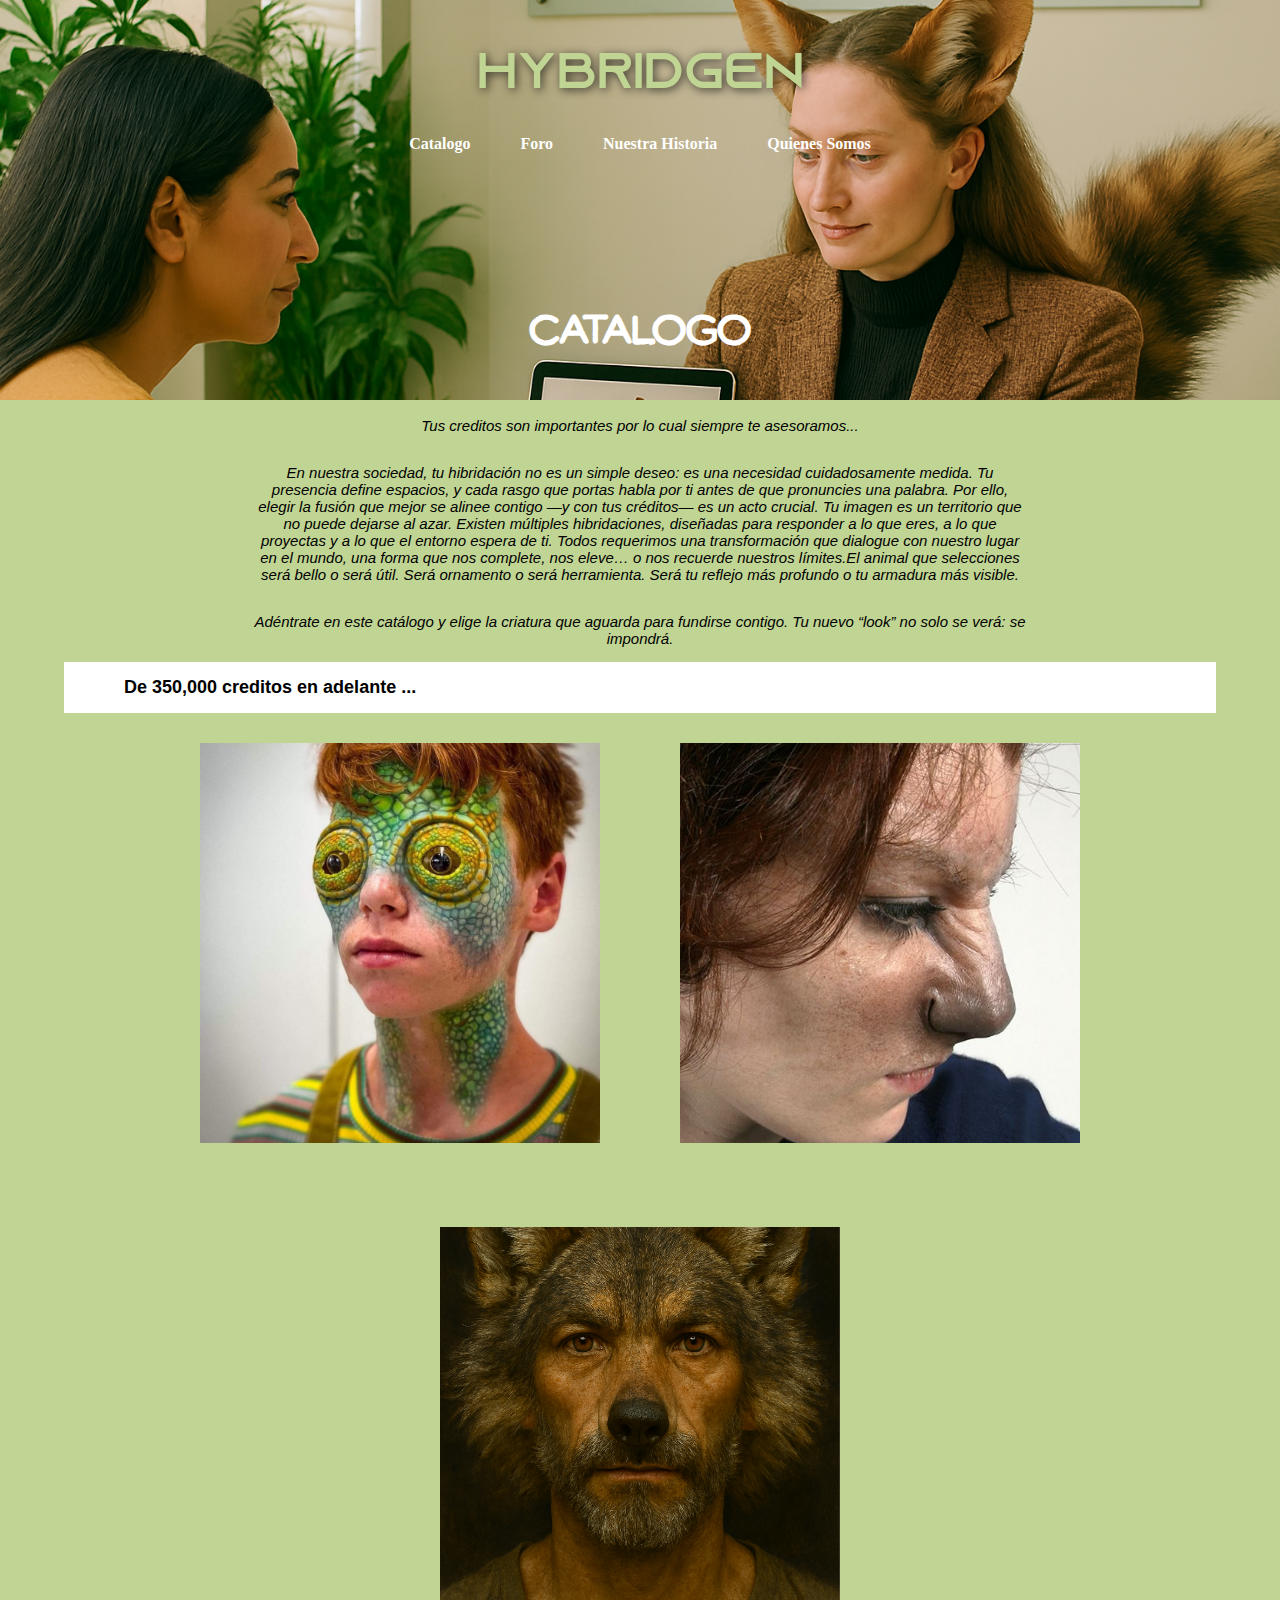
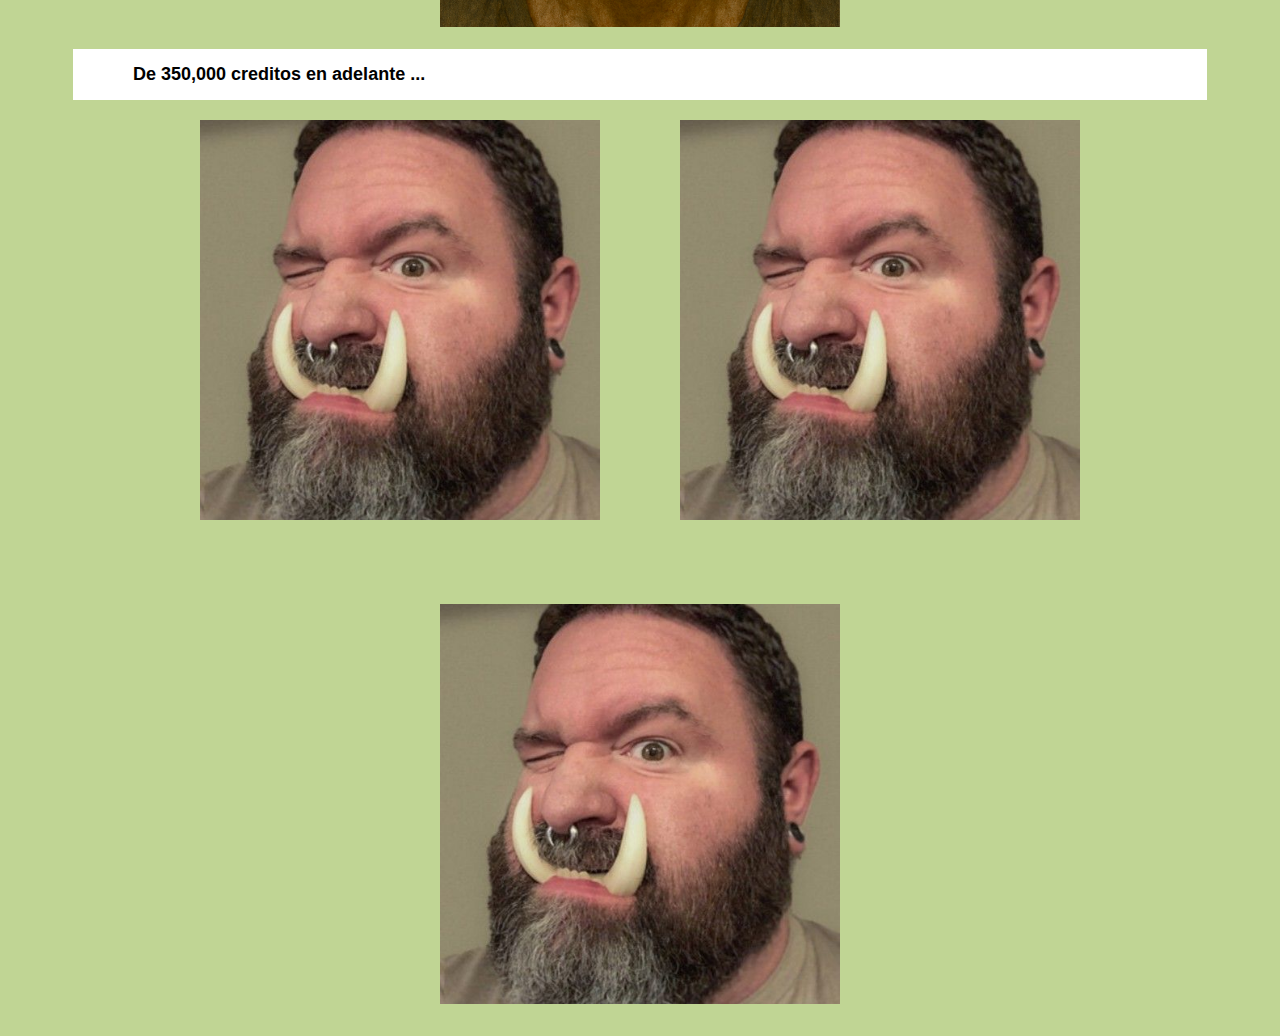
<file: Catalogo.html>
<!DOCTYPE html>
<html lang="en">
<head>
    <meta charset="UTF-8">
    <meta name="viewport" content="width=device-width, initial-scale=1.0">
    <title>Catalogo</title>
    <link rel="stylesheet" href="style2.css">

</head>
<body>
    <!--Catalogo de imagens por medio de divs, quien sabe como lo hare-->
    <!--INSPIRATE de los catalos de ford -->

    <a href="index.html" class="logo-link"> <h1>Hybridgen</h1></a>

    <!--intento de barra plegable-->
    <div class="barPle">
        <!--pestaña 1-->
        <div class="barPItem">
            <a href="Catalogo.html">Catalogo</a>
        </div>

        <div class="barPItem">
            <a href="foro.html">Foro</a>
        </div>

        <div class="barPItem">
            <a href="NH.html">Nuestra Historia</a>
        </div>

        <div class="barPItem">
            <a href="QS.html">Quienes Somos</a>
        </div>
    </div>


    <div class= "contenedor">
        <div class="ima">
            <img src="assets/imagenes/ase1.png" alt="">
        </div>
    </div>

    <!--imaganes en paneo CREO!!-->
    <!--Que quiero hacer ?? Pus una linea de 3 imagenes con su nombre abajo y que al abrirla se abra una ficha y tenga texto ☻ -->

    <div class="C-lienzo">

        <div class="lienzom">
            <h2>Catalogo</h2>
            <br>
        </div>

        <br>

    </div>


    <div class="preciosCat">
        <br>
        <p>Tus creditos son importantes por lo cual siempre te asesoramos...</p>
        <p>En nuestra sociedad, tu hibridación no es un simple deseo: es una necesidad cuidadosamente medida. Tu presencia define espacios, y cada rasgo que portas habla por ti antes de que pronuncies una palabra. Por ello, elegir la fusión que mejor se alinee contigo —y con tus créditos— es un acto crucial. Tu imagen es un territorio que no puede dejarse al azar. Existen múltiples hibridaciones, diseñadas para responder a lo que eres, a lo que proyectas y a lo que el entorno espera de ti. Todos requerimos una transformación que dialogue con nuestro lugar en el mundo, una forma que nos complete, nos eleve… o nos recuerde nuestros límites.El animal que selecciones será bello o será útil. Será ornamento o será herramienta. Será tu reflejo más profundo o tu armadura más visible.
        
        <p>Adéntrate en este catálogo y elige la criatura que aguarda para fundirse contigo. Tu nuevo “look” no solo se verá: se impondrá.</p>

    </div>

    <div class= "CatLienzo">
        <div class="CatlienzoBack">
            <p>De 350,000 creditos en adelante ...</p>
        </div>
    </div>
        

    <div class="PImagenesC">

        <div class="imagC">

            <!--division por bloques para las imagenes y los textos-->
            <div class="Cat1" onclick="openPanel(this)">
                <img src="assets/imagenes/m3.jpg" alt="">
                <p class="info"> hola tonotos</p>
            </div>

            <div class="Cat2" onclick="openPanel(this)">
                <img src="assets/imagenes/m2.jpg" alt="">
                <p class="info"> jum jum jum</p>
            </div>

            <div class="Cat3" onclick="openPanel(this)">
                <img src="assets/imagenes/m5.png" alt="">
                <p class="info"> jum jum </p>
            </div>

        </div>

        <br>
        <!--para las segundas imagenes ☺-->

        <div class= "CatLienzo">
            <div class="CatlienzoBack">
                <p>De 350,000 creditos en adelante ...</p>
            </div>
        </div>

        <div class="imagC">

            <!--division por bloques para las imagenes y los textos-->
            <div class="Cat1" onclick="openPanel(this)">
                <img src="assets/imagenes/m1.jpg" alt="">
                <p class="info"> jum jum jum</p>
            </div>

            <div class="Cat2" onclick="openPanel(this)">
                <img src="assets/imagenes/m1.jpg" alt="">
                <p class="info"> jum jum jum </p>
            </div>

            <div class="Cat3" onclick="openPanel(this)">
                <img src="assets/imagenes/m1.jpg" alt="">
                <p class="info"> jum jum jus</p>
            </div>

        </div>


        <div id="overlay"></div>

        <div id="panel" class="panel">
            <button onclick="closePanel()">X</button>
            <p id="panelText"></p>
        </div>


    </div>

    <br>

    
    <!--jajaj lol se me olvido-->
    <script src="script.js"></script>
</body>
</html>
</file>
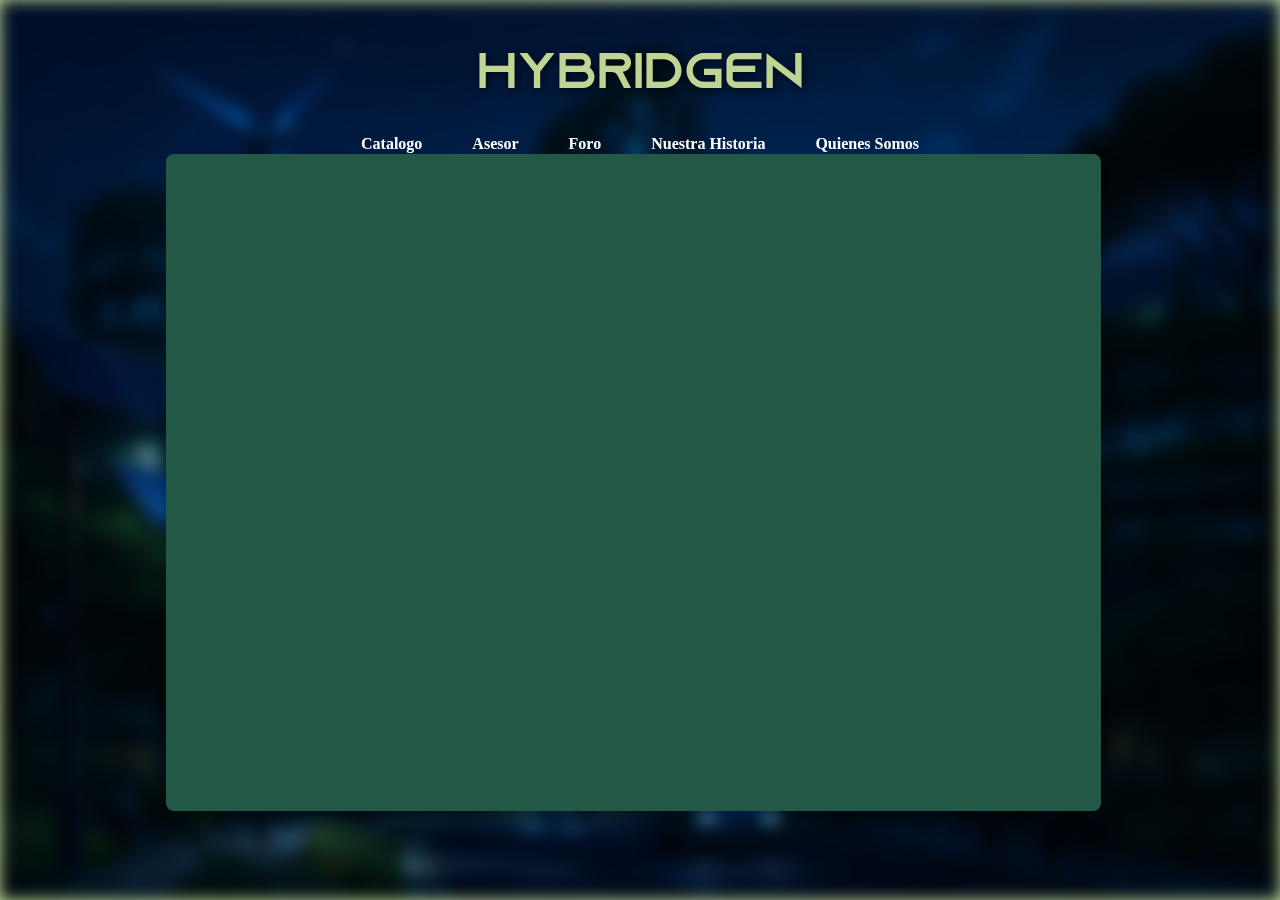
<file: ChatB.html>
<!DOCTYPE html>
<html lang="en">

<head>
    <meta charset="UTF-8">
    <meta name="viewport" content="width=device-width, initial-scale=1.0">
    <title>ChatBot</title>
    <link rel="stylesheet" href="style2.css">
</head>

<body>

    <div class="background"></div>
    <a href="index.html" class="logo-link"> <h1>Hybridgen</h1></a>

    <!--intento de barra plegable-->

        <div class = "barra-color">    
            <div class="barPle">
                <!--pestaña 1-->
                <div class="barPItem">
                    <a href="Catalogo.html">Catalogo</a>
                </div>

                <div class="barPItem">
                    <a href="ChatB.html">Asesor</a>
                </div>

                <div class="barPItem">
                    <a href="foro.html">Foro</a>
                </div>

                <div class="barPItem">
                    <a href="NH.html">Nuestra Historia</a>
                </div>

                <div class="barPItem">
                    <a href="QS.html">Quienes Somos</a>
                </div>
            </div>
        </div>

    
    <!--script del bot -->
    <script>
        var continuallySettings = { appID: "63eykem56ynv" };
    </script>
    <script src="https://cdn-app.continual.ly/js/embed/continually-embed.latest.min.js"></script>

    <!--NO SE BORRA, sino ya no se presentan el chat bot en pantalla completa-->
    <div id="continually-container"> </div>

    <!--experimentacion con lectura de audio por medio de observacion -->

</body>

</html>
</file>
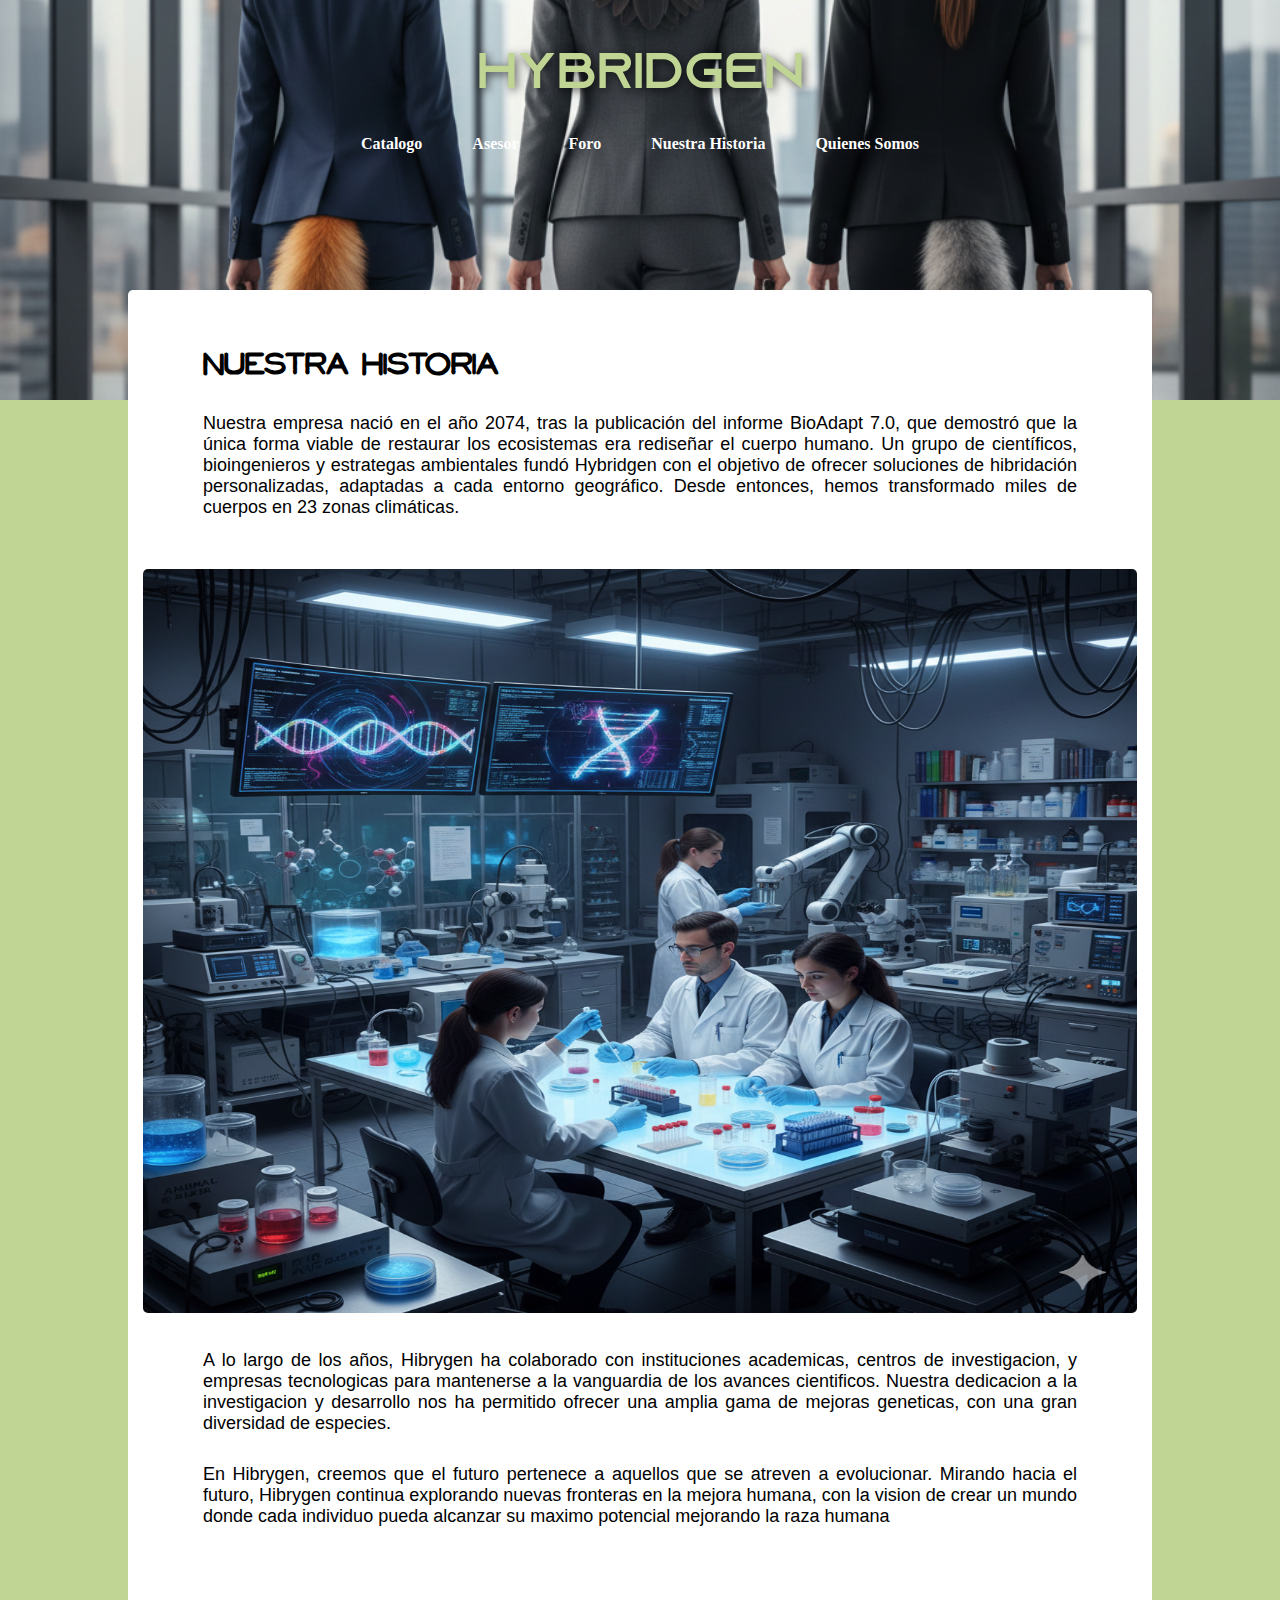
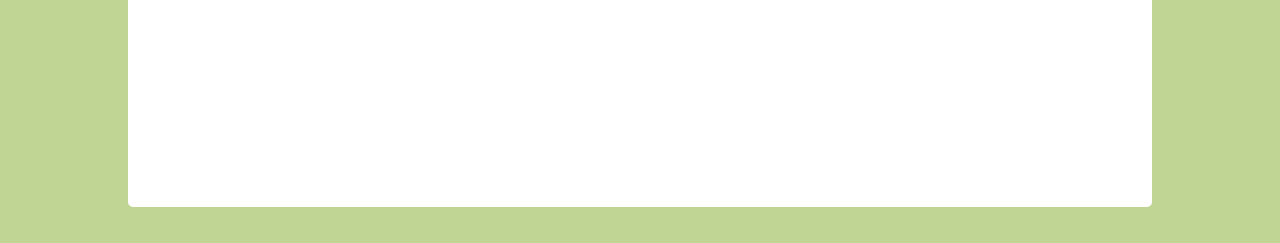
<file: NH.html>
<!DOCTYPE html>
<html lang="en">
<head>
    <meta charset="UTF-8">
    <meta name="viewport" content="width=device-width, initial-scale=1.0">
    <title>Nuestra Historia</title>
    <link rel="stylesheet" href="style2.css">
</head>
<body>

    <a href="index.html" class="logo-link"> <h1>Hybridgen</h1></a>

    <!--intento de barra plegable-->
    <div class="barPle">
        <!--pestaña 1-->
        <div class="barPItem">
            <a href="Catalogo.html">Catalogo</a>
        </div>

        <div class="barPItem">
            <a href="ChatB.html">Asesor</a>
        </div>

        <div class="barPItem">
            <a href="foro.html">Foro</a>
        </div>

        <div class="barPItem">
            <a href="NH.html">Nuestra Historia</a>
        </div>

        <div class="barPItem">
            <a href="QS.html">Quienes Somos</a>
        </div>
    </div>

    
    <div class= "contenedor">
        <div class="ima">
            <img src="assets/imagenes/ejecu.png" alt="">
        </div>
    </div>
    
    <div class="C-lienzo">

        <div class="lienzo">
            <h2>Nuestra Historia</h1>

            <br>

            <p> Nuestra empresa nació en el año 2074, tras la publicación del informe BioAdapt 7.0, que demostró que la única forma viable de restaurar los ecosistemas era rediseñar el cuerpo humano. Un grupo de científicos, bioingenieros y estrategas ambientales fundó Hybridgen con el objetivo de ofrecer soluciones de hibridación personalizadas, adaptadas a cada entorno geográfico. Desde entonces, hemos transformado miles de cuerpos en 23 zonas climáticas.</p>

            <br>

            <br>

            <img src="assets/imagenes/NH-laboratorio.png" alt="">

            <br>
            <br>

            <p> A lo largo de los años, Hibrygen ha colaborado con instituciones academicas, centros de investigacion, y empresas tecnologicas para mantenerse a la vanguardia de los avances cientificos. Nuestra dedicacion a la investigacion y desarrollo nos ha permitido ofrecer una amplia gama de mejoras geneticas, con una gran diversidad de especies. </p>

            <p> En Hibrygen, creemos que el futuro pertenece a aquellos que se atreven a evolucionar. Mirando hacia el futuro, Hibrygen continua explorando nuevas fronteras en la mejora humana, con la vision de crear un mundo donde cada individuo pueda alcanzar su maximo potencial mejorando la raza humana</p>

            
        </div>

    </div>



    

    <br>
    <br>
    
</body>
</html>
</file>
<file: style2.css>
/*ENTRAN LAS DEMAS PAGINAS, QS, NH, CASOS, CATA, CHAT*/

*{
  margin: 0;
  padding: 0;
  box-sizing: border-box;

}

body{
  background-color: #c0d594;
}

/* fuentes para la pagina NO SE MUEVA */

@font-face {
  font-family: "Azonix";
  src: url("fonts/Azonix.otf") format("opentype");
  font-weight: normal;
  font-style: normal;
}

@font-face {
  font-family: "Passager";
  src: url("fonts/Passager.ttf") format("truetype");
  font-weight: normal;
  font-style: normal;
}

@font-face {
  font-family: "PowellAndGeary";
  src: url("fonts/Powell\ and\ Geary.ttf") format("truetype");
  font-weight: normal;
  font-style: normal;
}

/*para la barra de menu*/
h1 {
  position: absolute;
  top: 50px; /* distancia desde arriba del carrusel */
  left: 50%;
  transform: translateX(-50%);
  font-family: "Azonix", sans-serif;
  font-size: 50px;
  color: #C0D594;
  text-align: center;
  z-index: 10;
  text-shadow: 2px 2px 10px rgba(0,0,0,0.7); /* opcional para resaltar sobre la imagen */
}

.logo-link {
  text-decoration: none;
  color: inherit;      /* hereda color del h1 */
}
.logo-link h1 {
  margin: 0;           /* evita doble margen */
  cursor: pointer;
}

/*intento de barra plegable OJALA SALGA BIEN, pdt si funciona tu YUPI*/

.barPle{
  position: absolute;
  top: 110px;
  left: 0;
  width: 100%;
  /*background-color: rgba(255, 255, 255, 0.8);  se sigue considerando */
  display: flex;
  justify-content:center;
  z-index: 15; /* mayor que el carrusel que esta encima de que */
  padding: 10px 0;
}

.barPItem{
  position: relative;
  padding: 15px 25px;
  color: black;
  cursor: pointer;
}

.barPItem a{
  text-decoration: none;
  color: white;
  font-weight: bold;
}

/*efecto cuando pase el mouse*/
.barPItem:hover{
  background-color: #f1f1f13c
}

/*muestra de la ventana*/
.barPItem:hover .interior{
  display: block;
}

.barPItem a:hover{
  background-color: #f0f0f0;
}

/*para color dentro del chat bot*/
.bara-color{
  background-color:#235846
}

/*los estilos dentro de NH y QS*/
.contenedor{
  margin-top: 0px;
  position: relative;
  overflow: hidden;
}

.ima{
  width: 100vw;
  height: 400px;
  overflow: hidden;
}

.ima img{
  width: 100%;
  height: 100%;
  object-fit: cover;
}

.C-lienzo{
  position: relative;
  display: flex;
  padding-top: 40px;
  margin-top: -150px; 
  background-color: transparent;
  justify-content: center;
}

.lienzo {
  background-color: white;
  width: 80%;        /* para que esté centrado pero no sea tan ancho */
  padding: 15px;
  border-radius: 5px;
  justify-content: justify;
}

.lienzo img {
  width: 100%;
  height: 50%;
  border-radius: 5px;
}

/*Texto del catalogo en liezo TITULO */

.lienzom {
  width: 80%;        /* para que esté centrado pero no sea tan ancho */
  padding: 15px;
  border-radius: 5px;
  justify-content: justify;
}

.lienzom h2 {
  color: white ;
  font-weight: bold;
  font-size: 40px;
  text-align: center;
  margin-top: -15px;
}

.textoCat{
  background-color: white;
  justify-content: center;
  font-family: saxmono, sans-serif;
  margin-top: -32px;
  padding: 25px;
}

.textoCat p{
  font-size: 20px;
  margin-left: 120px;
  font-weight: bold;
}

.preciosCat p {
  font-family: saxmono, sans-serif;
  margin-top: 10px;
  margin: 0% 15%;
  font-size: 15px;
  font-style: italic;
  text-align: center;
}

.CatLienzo{
  background-color: white;
  margin-top: 6%;
  margin: 0% 5%;

}

.CatlienzoBack{
  font-family: PowellAndGeary, sans-serif;
  font-size: 25px;
  font-weight: bolder;
}

/*Titulos*/

h2{
  font-family:PowellAndGeary, sans-serif;
  font-size:30px;
  margin-top: 25px;
  padding: 15px 60px 0 60px; /*top, rigth, bootom, left*/
  text-align: left;
}

p{
  font-family: saxmono, sans-serif ;
  font-size: 18px;
  padding: 15px 60px 15px 60px;
  text-align: justify;
}

/*PARA EL CHATBOTT*/

.background{
  position: fixed;
  top: 0;
  left: 0;
  width: 100%;
  height: 100%;
  background-image: url(assets/imagenes/fondoforo.jpg);
  background-size: cover;
  background-position: center;
  filter: blur(8px);
  z-index: -1;
}
#continually-container {
  margin-top: 12%;
  margin-left: 13%;
  height: 73vh; 
  width: 73vw; 
  box-shadow: 0 4px 8px rgba(0, 0, 0, 0.2); 
  border-radius: 8px;
  overflow: hidden; 
  background-color: #235846;
}

/*Los componentes  de  imagen del catalogo ☺ */

.PImagenesC {  
  padding: 10px;
}

.imagC {
  display: flex;
  justify-content: center;
  align-items: center;
  flex-wrap: wrap; 
  gap: 80px; /* espacio entre imágenes */
  margin-top: 20px;
}

.imagC img{
  width: 400px;
  height: 400px;
  object-fit: cover;  
}

.imagC img:hover{
  filter: brightness(70%); 
}


/*para el fondo oscuro*/
#overlay {
  position: fixed;
  top: 0;
  left: 0;
  width: 100%;
  height: 100%;
  background: rgba(0,0,0,0.5);
  opacity: 0;
  pointer-events: none;
  transition: 0.4s;
  z-index: 20;
}

/*para que se active la opacidad*/
#overlay.active {
  opacity: 1;
  pointer-events: all;
}

.active-image {
  position: fixed;
  top: 30%;
  left: 90px;
  width: 400px;
  height: 400px;
  z-index: 50;
  object-fit: cover;
  transition: 0.4s ease;
}

/*Panel de informacion de las imagenes del catalogo ☺ */

.panel{
  z-index: 60;
  position: fixed;
  top:25%;
  right:-800px;
  width: 700px;
  height: 450px;
  background-color: white;
  padding: 30px;
  transition: right 0.4s ease;
}

.panel.open{
  right:90px;

}

.closebtm{
  font-size: 18px;
  cursor: pointer;
}

.info{
  display: none;
}

.info p {
  font-size: 15px;
  line-height: 1;
}
</file>
